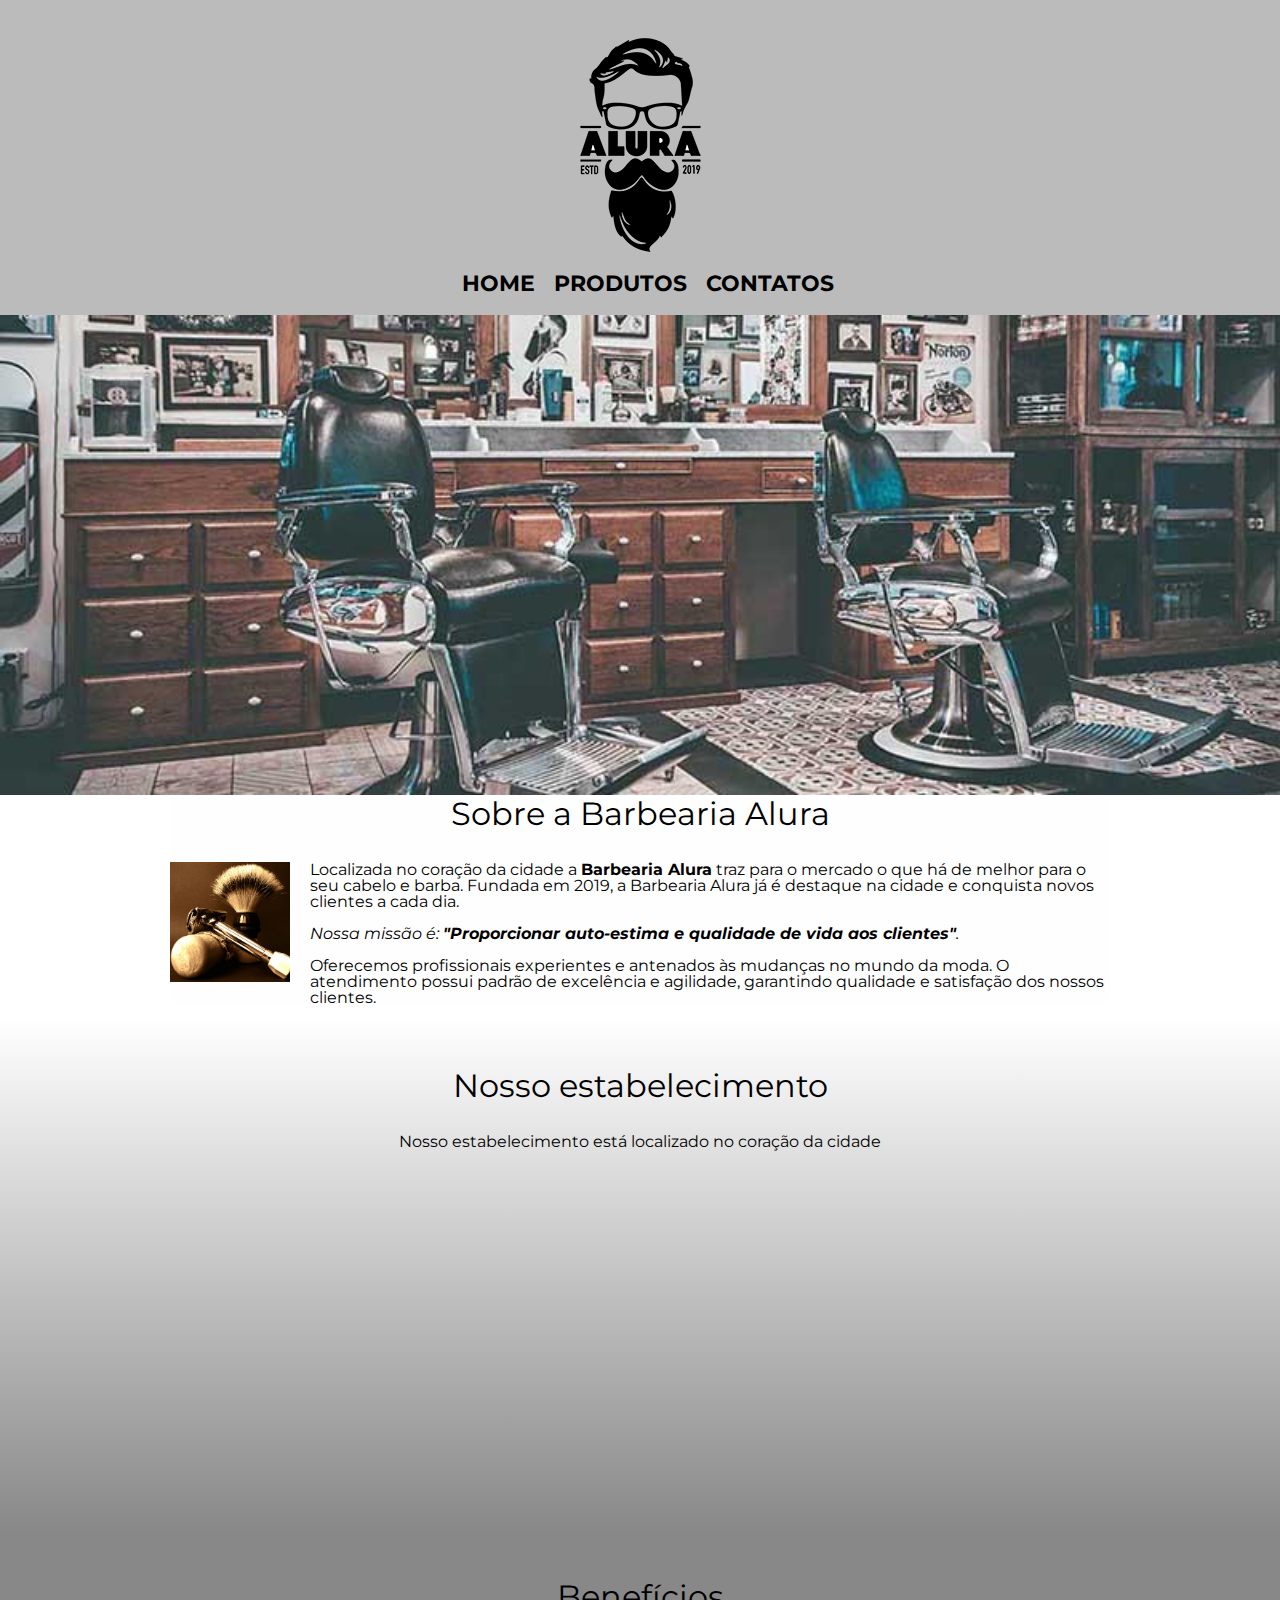
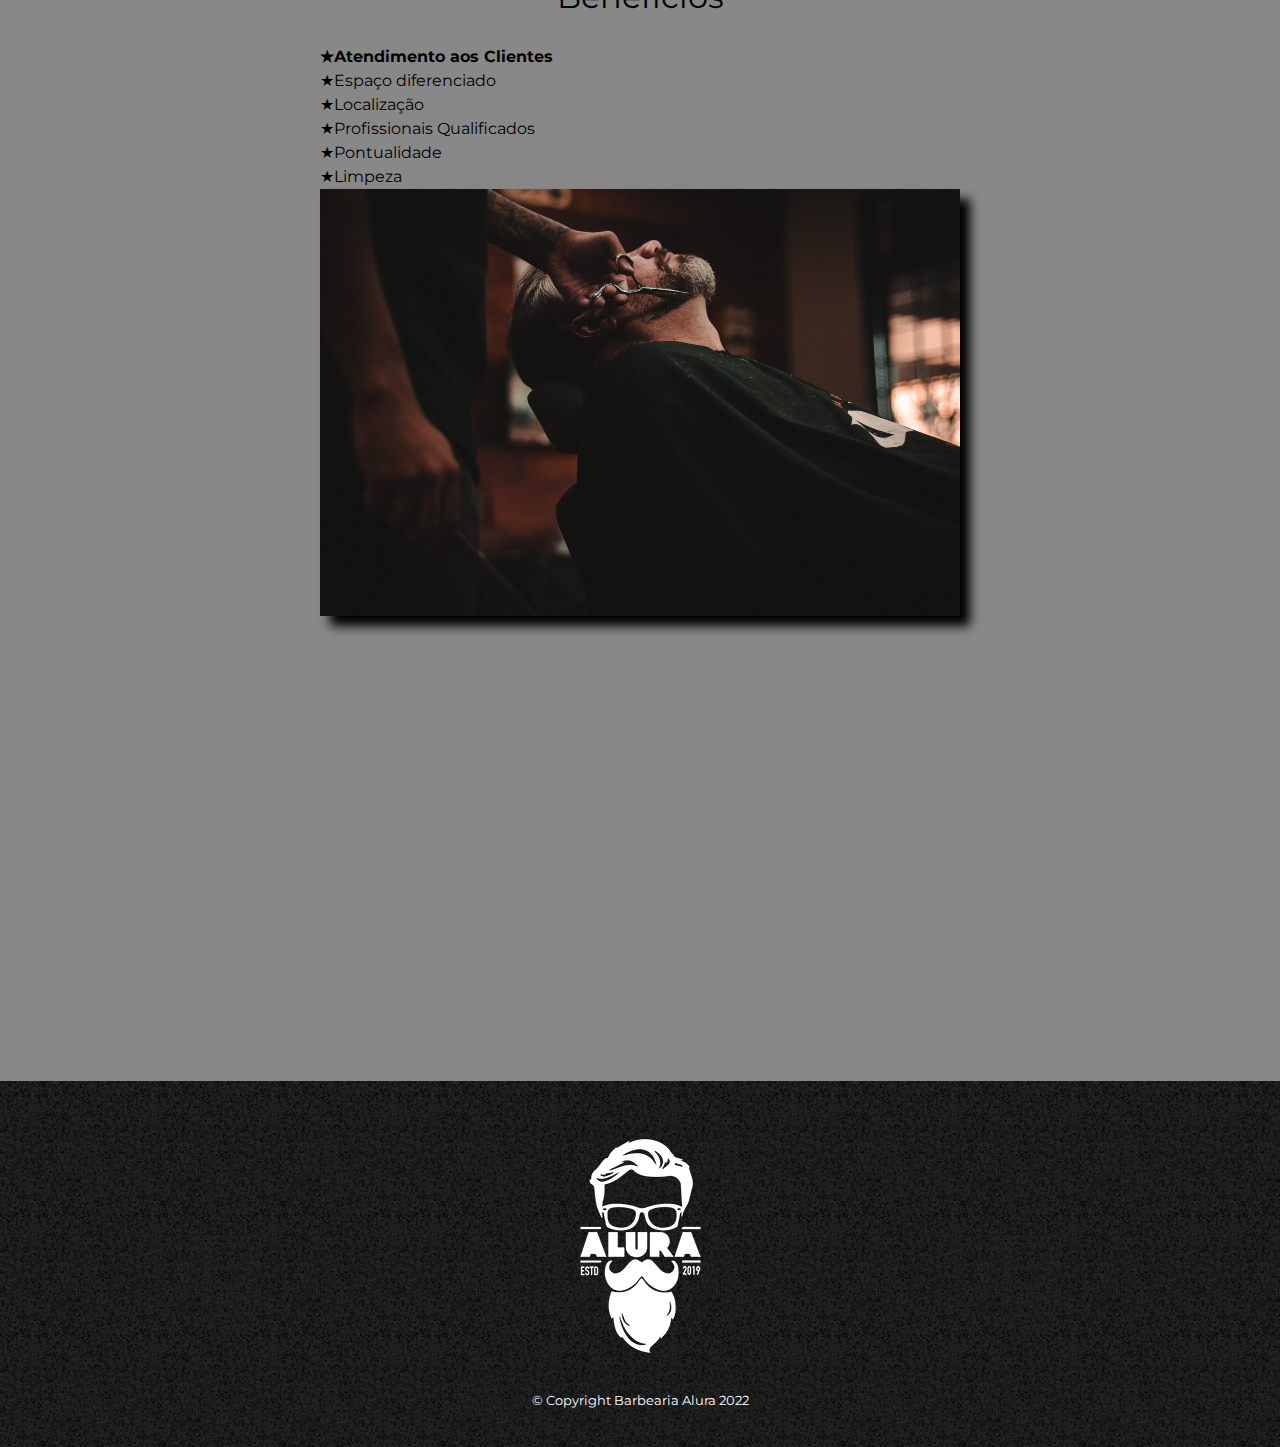
<file: index.html>
<!DOCTYPE html>
<html lang="pt-br">
	<head>
		<meta charset="UTF-8">
		<meta name="viewport" content="width=device-width">
		<title>Barbearia Alura</title>
		
		<link rel="stylesheet" href="reset.css">
		<link rel="stylesheet" href="style.css">
		<link href="https://fonts.googleapis.com/css?family=Montserrat&display=swap" rel="stylesheet">

	</head>

	<body>
		<header>
			<div class="caixa">
				<h1><img src="logo.png" alt="Logo da Barbearia Alura"></h1>
				
				<nav>
					<ul>
						<li><a href="index.html">Home</a></li>
						<li><a href="produtos.html">Produtos</a></li>
						<li><a href="contatos.html">Contatos</a></li>
					</ul>
				</nav>
			</div>
		</header>

		<img class="banner" src="banner.jpg">

		<main>
			<section class="principal">
				<h2 class="titulo-principal">Sobre a Barbearia Alura</h2>

				<img class="utensilios" src="utensilios.jpg" alt="Utensílios de um barbeiro.">
		 
				<p>Localizada no coração da cidade a <strong>Barbearia Alura</strong> traz para o mercado o que há de melhor para o seu cabelo e barba. Fundada em 2019, a Barbearia Alura já é destaque na cidade e conquista novos clientes a cada dia.</p>

				<p id="missao"><em>Nossa missão é: <strong>"Proporcionar auto-estima e qualidade de vida aos clientes"</strong>.</em></p>

				<p>Oferecemos profissionais experientes e antenados às mudanças no mundo da moda. O atendimento possui padrão de excelência e agilidade, garantindo qualidade e satisfação dos nossos clientes.</p>
			</section>

			<section class="mapa">
				<h3 class="titulo-principal">Nosso estabelecimento</h3>
				<p>Nosso estabelecimento está localizado no coração da cidade</p>
				<div class="mapa-conteudo">
					<iframe src="https://www.google.com/maps/embed?pb=!1m18!1m12!1m3!1d3656.449978633388!2d-46.63655908335374!3d-23.588189826593123!2m3!1f0!2f0!3f0!3m2!1i1024!2i768!4f13.1!3m3!1m2!1s0x94ce5a2b2ed7f3a1%3A0xab35da2f5ca62674!2sAlura%20-%20Escola%20Online%20de%20Tecnologia!5e0!3m2!1spt-BR!2sbr!4v1666394140162!5m2!1spt-BR!2sbr" width="100%" height="300" style="border:0;" allowfullscreen="" loading="lazy" referrerpolicy="no-referrer-when-downgrade"></iframe>
				</div>
			</section>

			<section class="beneficios">
				<h3 class="titulo-principal">Benefícios</h3>


				<div class="conteudo-beneficios">
					<ul class="lista-beneficios">
						<li class="itens">Atendimento aos Clientes</li>
						<li class="itens">Espaço diferenciado</li>
						<li class="itens">Localização</li>
						<li class="itens">Profissionais Qualificados</li>
						<li class="itens">Pontualidade</li>
						<li class="itens">Limpeza</li>
					</ul><img src="beneficios.jpg" class="imagem-beneficios">
				</div>
				
				<div class="video">
					<iframe width="100%" height="315" src="https://www.youtube.com/embed/wcVVXUV0YUY" frameborder="0" allow="accelerometer; autoplay; encrypted-media; gyroscope; picture-in-picture" allowfullscreen></iframe>
				</div>	

			</section>
		</main>

			<footer>
				<img src="logo-branco.png">
				<p class="copyright">&copy; Copyright Barbearia Alura 2022</p>	
									
			</footer>
	</body>
</html>
</file>
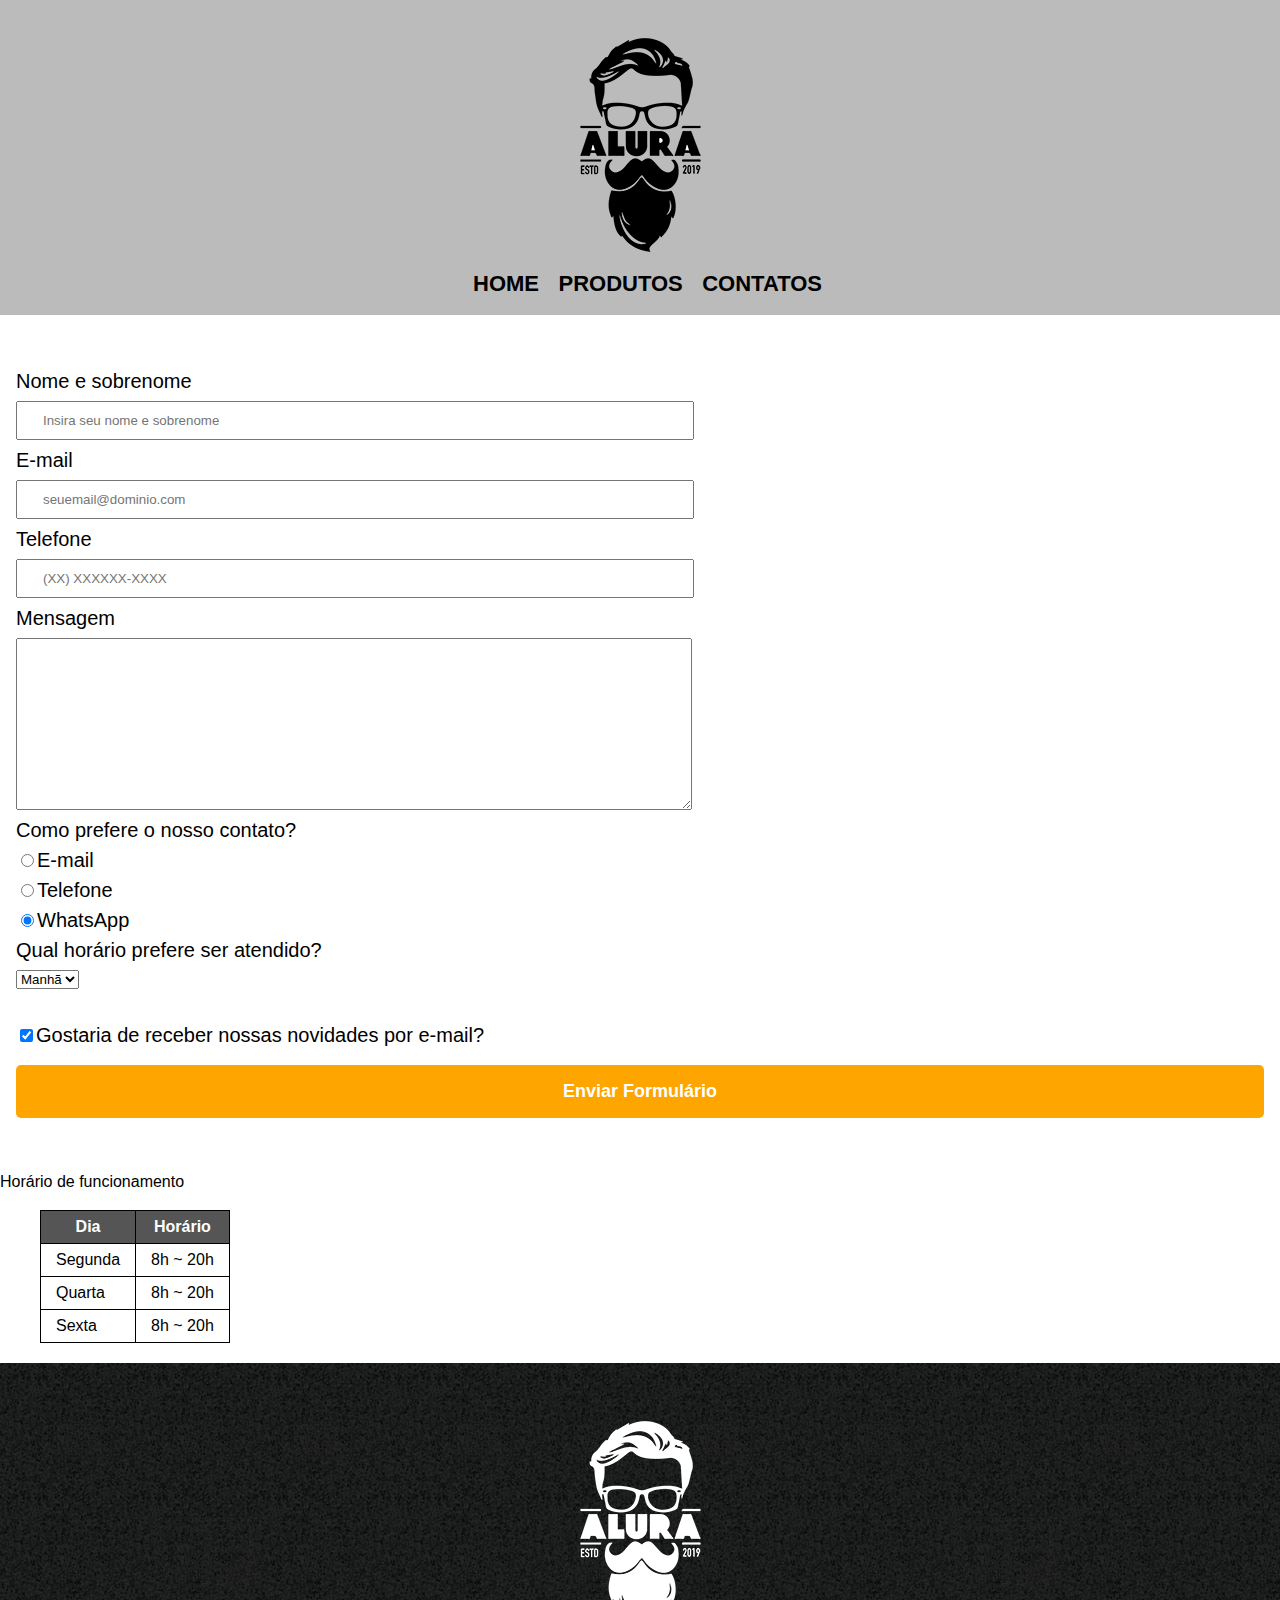
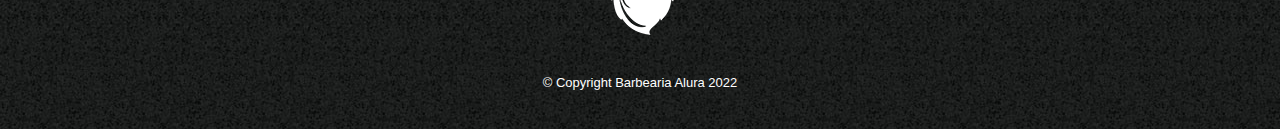
<file: contatos.html>
<!DOCTYPE html>
<html lang="pt-br">
	<head>
		<meta charset="utf-8">
		<meta name="viewport" content="width=device-width">
		<title>Contato - Barbearia Alura</title>
		
		<link rel="stylesheet" href="reset.css">
		<link rel="stylesheet" href="style.css">
	</head>
	<body>
		<header>
			<div class="caixa">
				<h1><img src="logo.png" alt="Logo da Barbearia Alura"></h1>
				
				<nav>
					<ul>
						<li><a href="index.html">Home</a></li>
						<li><a href="produtos.html">Produtos</a></li>
						<li><a href="contatos.html">Contatos</a></li>
					</ul>
				</nav>
			</div>
		</header>

		<main>
			<form>
				<label for="nomesobrenome">Nome e sobrenome</label>
				<input type="text" id="nomesobrenome" class="input-padrao"required placeholder="Insira seu nome e sobrenome">

				<label for="email">E-mail</label>
				<input type="email" id="email" class="input-padrao" required placeholder="seuemail@dominio.com">

				<label for="telefone">Telefone</label>
				<input type="tel" id="telefone" class="input-padrao" required placeholder="(XX) XXXXXX-XXXX">

				<label for="mensagem">Mensagem</label>
				<textarea cols="60" rows="10" id="mensagem" class="input-padrao"></textarea required>

				<fieldset>
					<legend>Como prefere o nosso contato?</legend>
					<label for="radio-email"><input type="radio" name="contato" value="email" id="radio-email">E-mail</label>
					
					<label for="radio-telefone"><input type="radio" name="contato" value="telefone" id="radio-telefone">Telefone</label>
					
					<label for="radio-whatsapp"><input type="radio" name="contato" value="whatsapp" id="radio-whatsapp" checked>WhatsApp</label>
					
				</fieldset>

				<fieldset>
					<legend>Qual horário prefere ser atendido?</legend>
					<select>
						<option>Manhã</option>
						<option>Tarde</option>
						<option>Noite</option>
					</select>
				</fieldset>
			<br>	
			
				<label class="checkbox"><input type="checkbox" checked>Gostaria de receber nossas novidades por e-mail?</label>
				
				<input type="submit" value="Enviar Formulário" class="enviar">

			</form>
			<table>
				<thead>
					<legend class="funcion">Horário de funcionamento</legend>
					<tr>
						<th>Dia</th>
						<th>Horário</th>
					</tr>
				</thead>
				<tbody>
					<tr>
						<td>Segunda</td>
						<td>8h ~ 20h</td>
					</tr>
					<tr>
						<td>Quarta</td>
						<td>8h ~ 20h</td>
					</tr>
					<tr>
						<td>Sexta</td>
						<td>8h ~ 20h</td>
					</tr>
				</tbody>
			</table>
		</main>

		<footer>
			<img src="logo-branco.png" alt="Logo da Barbearia Alura">
			<p class="copyright">&copy; Copyright Barbearia Alura 2022</p>	
								
		</footer>
	</body>
</html>
</file>
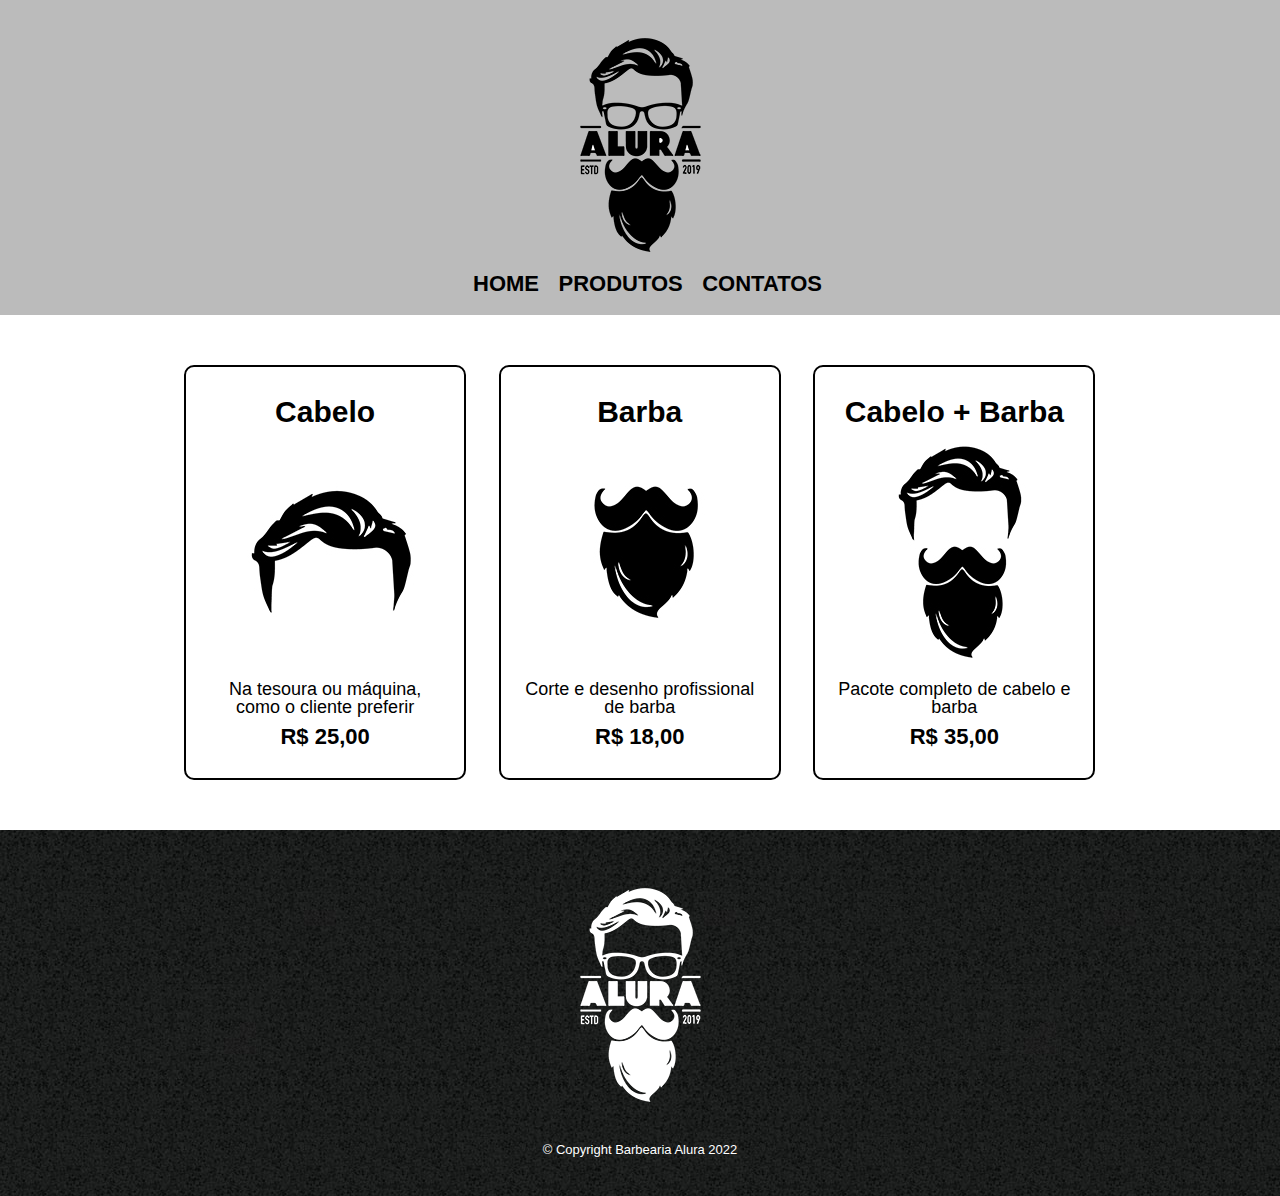
<file: produtos.html>
<!DOCTYPE html>
<html lang="pt-br">
	<head>
		<meta charset="utf-8">
		<meta name="viewport" content="width=device-width">
		<title>Produtos - Barbearia Alura</title>
		
		<link rel="stylesheet" href="reset.css">
		<link rel="stylesheet" href="style.css">
	</head>
	<body>
		<header>
			<div class="caixa">
				<h1><img src="logo.png"></h1>
				
				<nav>
					<ul>
						<li><a href="index.html">Home</a></li>
						<li><a href="produtos.html">Produtos</a></li>
						<li><a href="contatos.html">Contatos</a></li>
					</ul>
				</nav>
			</div>
		</header>

		<main>
			<ul class="produtos">
				<li>
					<h2>Cabelo</h2>
					<img src="cabelo.jpg">
					<p class="produto-descricao">Na tesoura ou máquina, como o cliente preferir</p>
					<p class="produto-preco">R$ 25,00</p>
				</li>
				<li>
					<h2>Barba</h2>
					<img src="barba.jpg">
					<p class="produto-descricao">Corte e desenho profissional de barba</p>
					<p class="produto-preco">R$ 18,00</p>
				</li>
				<li>
					<h2>Cabelo + Barba</h2>
					<img src="cabelo+barba.jpg">
					<p class="produto-descricao">Pacote completo de cabelo e barba</p>
					<p class="produto-preco">R$ 35,00</p>
				</li>
			</ul>
		</main>

		<footer>
			<img src="logo-branco.png">
			<p class="copyright">&copy; Copyright Barbearia Alura 2022</p>	
								
		</footer>
	</body>
</html>
</file>
<file: style.css>
body {
    font-family: 'Montserrat', sans-serif;
}

header{
	background: #BBBBBB;
	padding: 20px 0;
}

.caixa{
	position: relative;
	width: 940px;
	margin: 0 auto;
	text-align:center;
}

nav{
	position: absolute;
	top: 110px;
	right: 0;
}

nav li{
	display: inline;
	margin: 0 0 0 15px;
}

nav a{
	text-transform: uppercase;
	color: #000000;
	font-weight: bold;
	font-size: 22px;
	text-decoration: none;
}

nav a:hover {
	color: #C78C19;
	text-decoration: underline;
}

.produtos {
	width: 940px;
	margin: 0 auto;
	padding: 50px 0;
}

.produtos li {
	display: inline-block;
	text-align: center;
	width: 30%;
	vertical-align: top;
	margin: 0 1.5%;
	padding: 30px 20px;
	box-sizing: border-box;
	border: 2px solid #000000;
	border-radius: 10px;
}

.produtos li:hover {
	border-color: #C78C19;
	
}

.produtos li:active {
	border-color: #088C19;
}

.produtos li:hover h2 {
	font-size: 34px;
}

.produtos h2 {
	font-size: 30px;
	font-weight: bold;
}

.produto-descricao {
	font-size: 18px;
}

.produto-preco {
	font-size: 22px;
	font-weight: bold;
	margin-top: 10px;
}

footer {
	text-align: center;
	background: url("bg.jpg");
	padding: 40px;
}

.copyright {
	color: #FFFFFF;
	font-size: 13px;
	margin-top: 20px;
}

form {
	margin: 40px 0;
}

form label, form legend{
	display: block;
	font-size: 20px;
	margin: 0 0 10px;
}

.input-padrao {
	display: block;
	margin: 0 0 10px;
	padding: 10px 25px;
	width: 50%;
}

.checkbox {
	margin: 20px 0;
}

.enviar {
	width: 40%;
	padding: 15px 0;
	background: orange;
	color: white;
	font-weight: bold;
	font-size: 18px;
	border: none;
	border-radius: 5px;
	transition: 1s all;
	cursor: pointer;
}

.enviar:hover {
	background: darkorange;
	transform: scale(1.2);
}

table {
	margin: 20px 40px;
}

thead {
	background: #555555;
	color: white;
	font-weight: bold;
}

th, td {
	border: 1px solid #000000;
	padding: 8px 15px;
}
/* css da página inicial */
.banner {
	width: 100%;
}

.titulo-principal {
	text-align: center;
	font-size: 2em;
	margin: 0 0 1em;
	clear: left;
}

.principal {
	padding: 3m 0;
	background: #FEFEFE;
	width: 940px;
	margin: 0 auto;
}

.principal p {
	margin: 0 0 1em;
}

.principal strong {
	font-weight: bold;
}

.principal em {
 	font-style: italic;
}

.utensilios {
	width: 120px;
	float: left;
	margin: 0 20px 20px 0;
}

.mapa {
	padding: 3em 0;
	background: linear-gradient(#FEFEFE,#888888);
}

.mapa-conteudo {
	width: 940px;
	margin: 0 auto;
}

.mapa p {
	margin: 0 0 2em;
	text-align: center;
}

.beneficios {
	padding: 3em 0;
	background: #888888;
}

.conteudo-beneficios {
	width: 640px;
	margin: 0 auto;
}

.lista-beneficios {
	width: 40%;
	display: inline-block;
	vertical-align: top;
}

.itens {
	line-height: 1.5;
}

.itens:nth-child(1) {
	font-weight: bold;
}

.itens:before {
	content: "★";
}

.imagem-beneficios {
	width: 60%;
	opacity: 1;
	transition: 400ms;
	box-shadow: 10px 10px 10px 0 #000000;
}

.imagem-beneficios:hover {
	opacity: 0.3;
}

.video {
	width: 560px;
	margin: 3em auto;
}


/* index.html */
@media screen and (max-width: 480px) { 
    .caixa, .principal, .conteudo-beneficios, .mapa-conteudo, .video {
        width: auto;
    }
}	

h1 {
    text-align: center;
}

nav {
	position: static;
}

.lista-beneficios, .imagem-beneficios {
    width: 100%
}


/* contatos.html */

@media screen and (max-width: 480px) {
	form, table {
    	width: auto;
    	margin: .75rem auto;
  	}
}
form {
    padding: 1rem;
}

.enviar {
    padding: 1rem 1rem;
    width: 100%;
}

/* produtos.html */

@media screen and (max-width: 480px) {

	.produtos {
	    width: auto;
	}

	.produtos li {
	    width: 90%;
	    margin: 5px 25px;
	}

}
</file>
